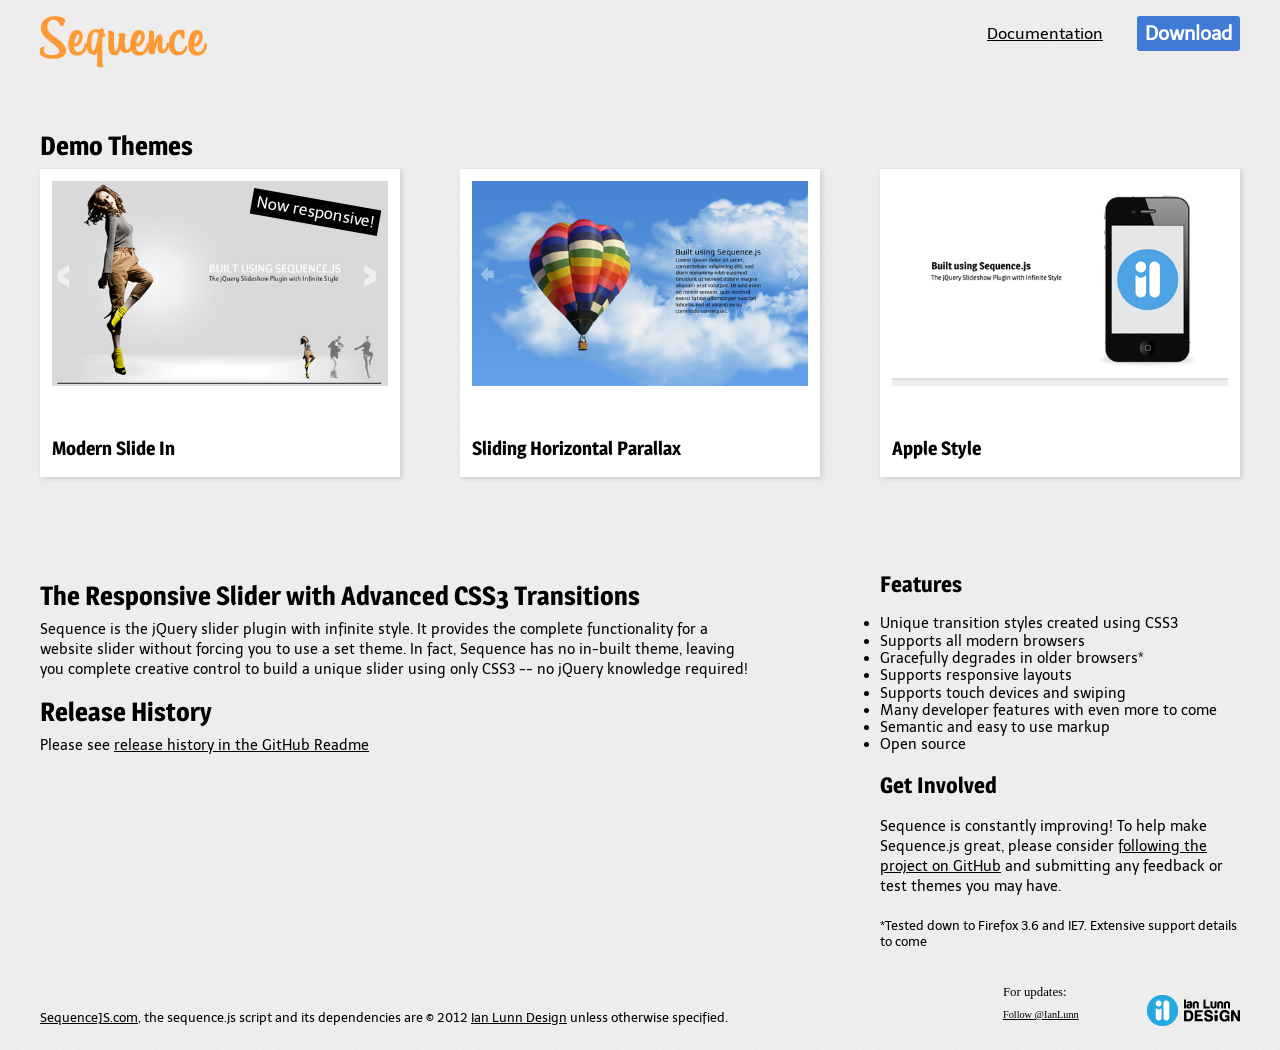
<file: militia/scripts/sequence/index.html>
<!DOCTYPE html>
<html>
<head>
	<meta charset=utf-8 />
	<title>Sequence.js - The Responsive Slider with Advanced CSS3 Transitions</title>
	<meta http-equiv="X-UA-Compatible" content="IE=edge" />
	<link rel="stylesheet" type="text/css" media="screen" href="css/style.css?v1.01" />
	<link href="http://fonts.googleapis.com/css?family=Magra:400,700|Telex" rel="stylesheet" type="text/css">
	<script type="text/javascript" src="//ajax.googleapis.com/ajax/libs/jquery/1.7.1/jquery.min.js"></script>
	<script type="text/javascript">
	if (typeof jQuery == 'undefined'){
	    document.write(unescape("%3Cscript src='scripts/jquery.js' type='text/javascript'%3E%3C/script%3E"));
	}
	</script>
	<script type="text/javascript">
	
	  var _gaq = _gaq || [];
	  _gaq.push(['_setAccount', 'UA-11991680-3']);
	  _gaq.push(['_trackPageview']);
	
	  (function() {
	    var ga = document.createElement('script'); ga.type = 'text/javascript'; ga.async = true;
	    ga.src = ('https:' == document.location.protocol ? 'https://ssl' : 'http://www') + '.google-analytics.com/ga.js';
	    var s = document.getElementsByTagName('script')[0]; s.parentNode.insertBefore(ga, s);
	  })();
	
	</script>
</head>
	<body>
		<div id="header">
			<a class="logo" href="http://www.sequencejs.com/" title="Sequence.js"><img src="images/sequence-logo.png" alt="Sequence.js" /></a>
			
			<ul id="nav">
				<li><a href="https://github.com/IanLunn/Sequence/blob/master/documentation.md" title="Documentation">Documentation</a></li>
				<li><a class="link-button" href="https://github.com/IanLunn/Sequence/downloads" title="Download from GitHub">Download</a></li>
			</ul>
		</div>
		<div id="content">
			<h2>Demo Themes</h2>
			<ul class="themes">
				<li>
					<a href="themes/modern-slide-in/" title="View the theme preview"><img src="images/tn-theme-msi.jpg" alt="Modern Slide In Theme Preview" /><span>Now responsive!</span></a>
					<h3>Modern Slide In</h3>
				</li><li>
					<a href="themes/sliding-horizontal-parallax/" title="View the theme preview"><img src="images/tn-theme-shp.jpg" alt="Sliding Horizontal Parallax Theme Preview" /></a>
					<h3>Sliding Horizontal Parallax</h3>
				</li><li>
					<a href="themes/apple-style/" title="View the theme preview"><img src="images/tn-theme-apple.jpg" alt="Apple Style Theme Preview" /></a>
					<h3>Apple Style</h3>
				</li>
			</ul>
			<div class="main">
				<div class="intro">
					<h2>The Responsive Slider with Advanced CSS3 Transitions</h2>
					<p>Sequence is the jQuery slider plugin with infinite style. It provides the complete functionality for a website slider without forcing you to use a set theme. In fact, Sequence has no in-built theme, leaving you complete creative control to build a unique slider using only CSS3 -- no jQuery knowledge required!</p>
					<h2>Release History</h2>
					<p>Please see <a href="https://github.com/IanLunn/Sequence/blob/master/README.md" title="View release history on GitHub">release history in the GitHub Readme</a></p>
				</div>
				<div class="aside right">
					<h3>Features</h3>
					<ul class="features">
						<li>Unique transition styles created using CSS3</li>
						<li>Supports all modern browsers</li>
						<li>Gracefully degrades in older browsers*</li>
						<li>Supports responsive layouts</li>
						<li>Supports touch devices and swiping</li>
						<li>Many developer features with even more to come</li>
						<li>Semantic and easy to use markup</li>
						<li>Open source</li>
					</ul>
					
					<h3>Get Involved</h3>
					<p>Sequence is constantly improving! To help make Sequence.js great, please consider <a href="https://github.com/IanLunn/Sequence" title="Follow Sequence.js on GitHub">following the project on GitHub</a> and submitting any feedback or test themes you may have.</p>
					
					<small>*Tested down to Firefox 3.6 and IE7. Extensive support details to come</small>
				</div>
			</div>
		</div>
		<div id="footer">
			<small><a href="http://www.sequencejs.com/" title="SequenceJS.com">SequenceJS.com</a>, the sequence.js script and its dependencies are &copy; 2012 <a href="http://www.ianlunn.co.uk/" title="Ian Lunn Design">Ian Lunn Design</a> unless otherwise specified.</small>
			<ul>
				<li>
					<div class="twitter-follow-button">For updates: <a href="https://twitter.com/IanLunn" class="twitter-follow-button" data-show-count="false">Follow @IanLunn</a>
					<script>!function(d,s,id){var js,fjs=d.getElementsByTagName(s)[0];if(!d.getElementById(id)){js=d.createElement(s);js.id=id;js.src="//platform.twitter.com/widgets.js";fjs.parentNode.insertBefore(js,fjs);}}(document,"script","twitter-wjs");</script></div>
				</li>
				<li>
			<a href="http://www.ianlunn.co.uk/" title="Hire Ian Lunn Design"><img src="images/ianlunn-logo-small.png" alt="Hire Ian Lunn Design"></a>
				</li>
			</ul>
		</div>
	</body>
</html>
</file>
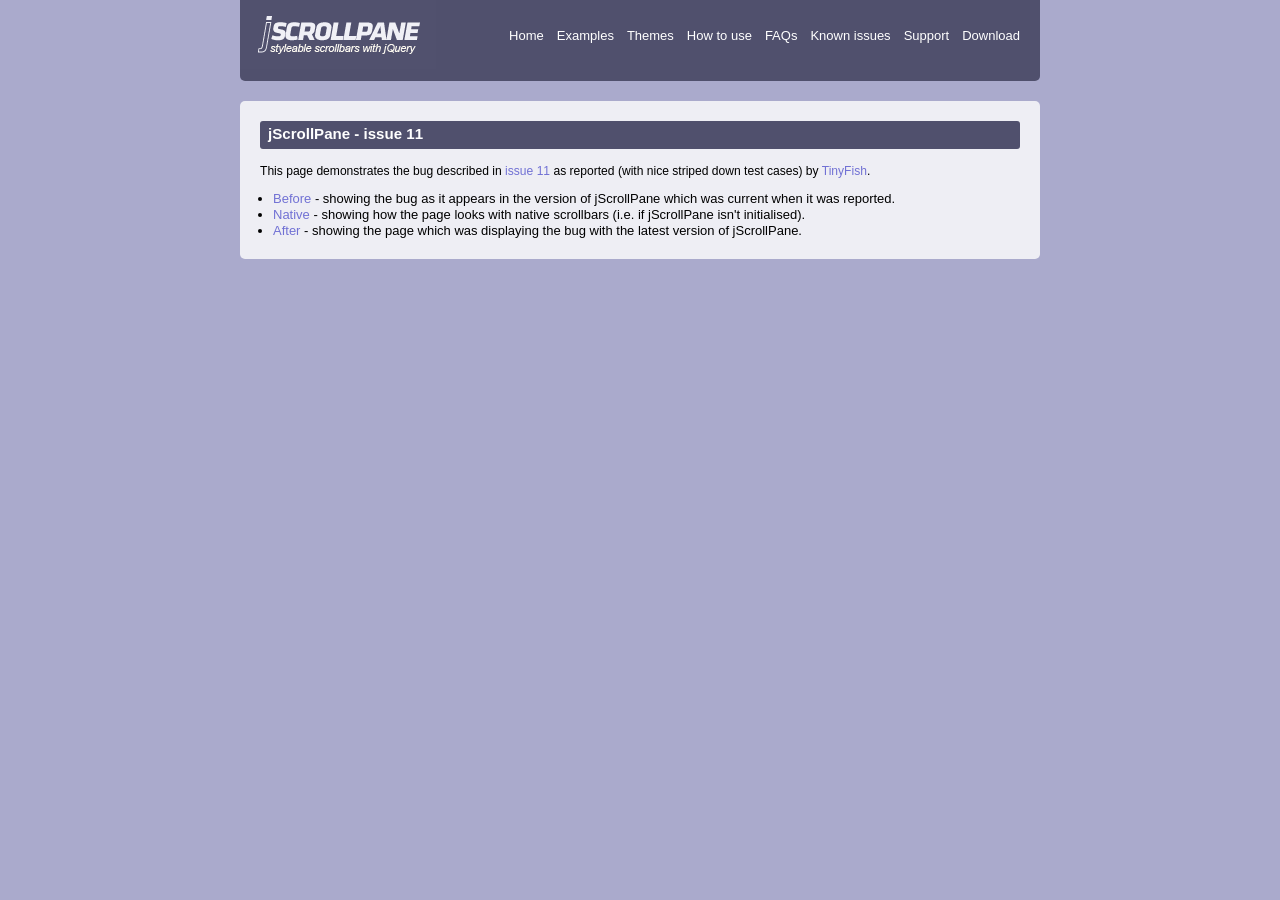
<file: militia/scripts/jscrollpane/issues/11/index.html>
<!DOCTYPE HTML PUBLIC "-//W3C//DTD HTML 4.01 Transitional//EN"
		"http://www.w3.org/TR/html4/loose.dtd">
<html>
	<head>

		<title>jScrollPane - issue 11</title>

		<!-- styles specific to demo site -->
		<link type="text/css" href="../../style/demo.css" rel="stylesheet" media="all" />

		<!-- latest jQuery direct from google's CDN -->
		<script type="text/javascript" src="http://ajax.googleapis.com/ajax/libs/jquery/1.7.1/jquery.min.js"></script>
		<!-- scripts specific to this demo site -->
		<script type="text/javascript" src="../../script/demo.js"></script>
	</head>
	<body>
		<div id="top-nav">
			<img src="../../image/logo.png" width="196" height="69" alt="jScrollPane">
			<ul>
				<li><a href="../../index.html">Home</a></li>
				<li><a href="../../index.html#examples">Examples</a></li>
				<li><a href="../../index.html#themes">Themes</a></li>
				<li><a href="../../index.html#usage">How to use</a></li>
				<li><a href="../../faqs.html">FAQs</a></li>
				<li><a href="../../known_issues.html">Known issues</a></li>
				<li><a href="../../index.html#support">Support</a></li>
				<li><a href="../../index.html#download">Download</a></li>
			</ul>
		</div>
		<div id="container">
			<h1>jScrollPane - issue 11</h1>
			<p>
				This page demonstrates the bug described in <a href="http://github.com/vitch/jScrollPane/issues#issue/11">
				issue 11</a> as reported (with nice striped down test cases) by
				<a href="http://groups.google.com/group/jscrollpane/browse_thread/thread/09d5097b536d7064">TinyFish</a>. 
			</p>
			<ul class="link-list">
				<li>
					<a href="before.html">Before</a> - showing the bug as it appears in the version of jScrollPane which
					was current when it was reported.
				</li>
				<li>
					<a href="native.html">Native</a> - showing how the page looks with native scrollbars (i.e. if
					jScrollPane isn't initialised).
				</li>
				<li>
					<a href="after.html">After</a> - showing the page which was displaying the bug with the latest
					version of jScrollPane.
				</li>
			</ul>
		</div>
	</body>
</html>
</file>
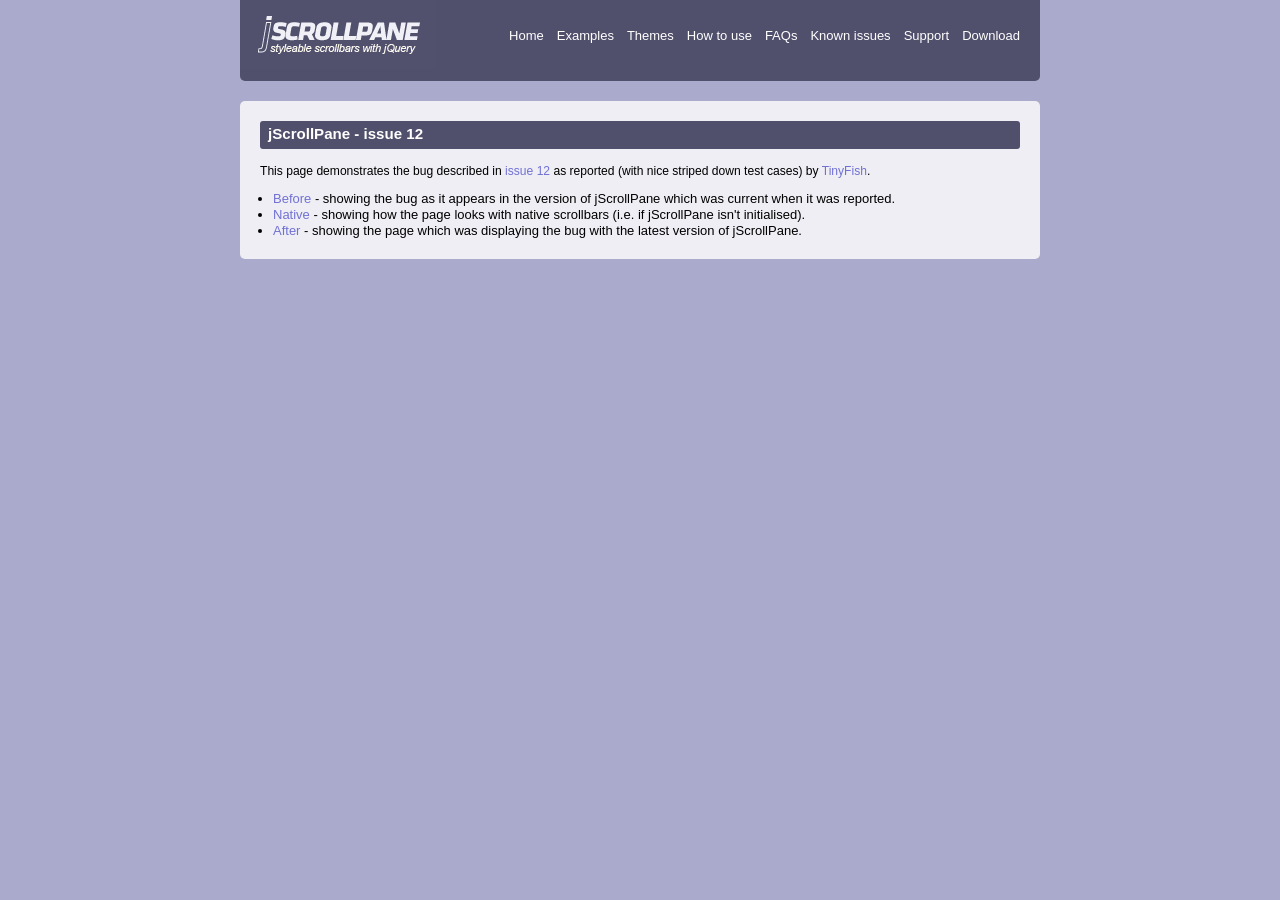
<file: militia/scripts/jscrollpane/issues/12/index.html>
<!DOCTYPE HTML PUBLIC "-//W3C//DTD HTML 4.01 Transitional//EN"
		"http://www.w3.org/TR/html4/loose.dtd">
<html>
	<head>

		<title>jScrollPane - issue 12</title>

		<!-- styles specific to demo site -->
		<link type="text/css" href="../../style/demo.css" rel="stylesheet" media="all" />

		<!-- latest jQuery direct from google's CDN -->
		<script type="text/javascript" src="http://ajax.googleapis.com/ajax/libs/jquery/1.7.1/jquery.min.js"></script>
		<!-- scripts specific to this demo site -->
		<script type="text/javascript" src="../../script/demo.js"></script>
	</head>
	<body>
		<div id="top-nav">
			<img src="../../image/logo.png" width="196" height="69" alt="jScrollPane">
			<ul>
				<li><a href="../../index.html">Home</a></li>
				<li><a href="../../index.html#examples">Examples</a></li>
				<li><a href="../../index.html#themes">Themes</a></li>
				<li><a href="../../index.html#usage">How to use</a></li>
				<li><a href="../../faqs.html">FAQs</a></li>
				<li><a href="../../known_issues.html">Known issues</a></li>
				<li><a href="../../index.html#support">Support</a></li>
				<li><a href="../../index.html#download">Download</a></li>
			</ul>
		</div>
		<div id="container">
			<h1>jScrollPane - issue 12</h1>
			<p>
				This page demonstrates the bug described in <a href="http://github.com/vitch/jScrollPane/issues#issue/12">
				issue 12</a> as reported (with nice striped down test cases) by
				<a href="http://groups.google.com/group/jscrollpane/browse_thread/thread/98efa9ded76d5729">TinyFish</a>. 
			</p>
			<ul class="link-list">
				<li>
					<a href="before.html">Before</a> - showing the bug as it appears in the version of jScrollPane which
					was current when it was reported.
				</li>
				<li>
					<a href="native.html">Native</a> - showing how the page looks with native scrollbars (i.e. if
					jScrollPane isn't initialised).
				</li>
				<li>
					<a href="after.html">After</a> - showing the page which was displaying the bug with the latest
					version of jScrollPane.
				</li>
			</ul>
		</div>
	</body>
</html>
</file>
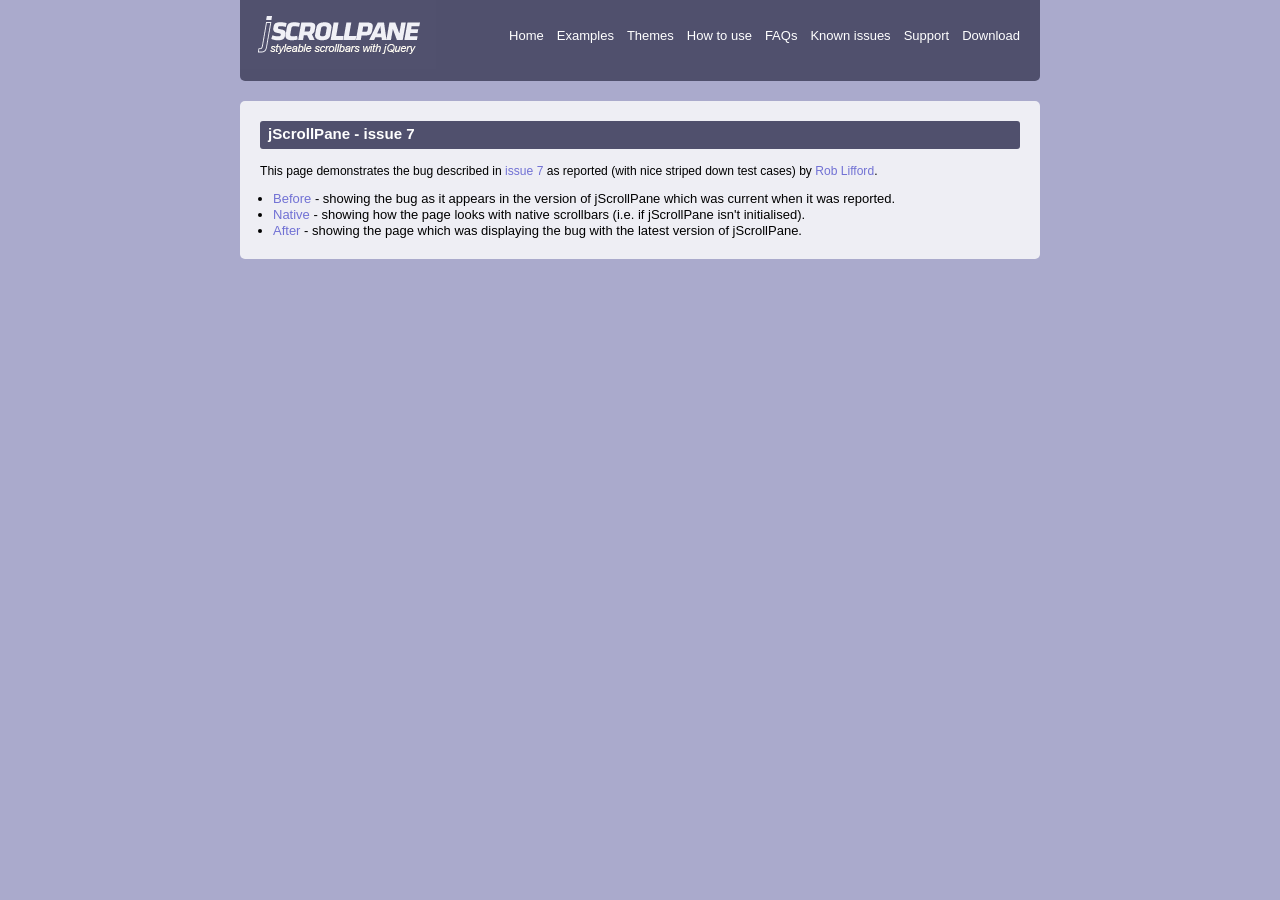
<file: militia/scripts/jscrollpane/issues/7/index.html>
<!DOCTYPE HTML PUBLIC "-//W3C//DTD HTML 4.01 Transitional//EN"
		"http://www.w3.org/TR/html4/loose.dtd">
<html>
	<head>

		<title>jScrollPane - issue 7</title>

		<!-- styles specific to demo site -->
		<link type="text/css" href="../../style/demo.css" rel="stylesheet" media="all" />

		<!-- latest jQuery direct from google's CDN -->
		<script type="text/javascript" src="http://ajax.googleapis.com/ajax/libs/jquery/1.7.1/jquery.min.js"></script>
		<!-- scripts specific to this demo site -->
		<script type="text/javascript" src="../../script/demo.js"></script>
	</head>
	<body>
		<div id="top-nav">
			<img src="../../image/logo.png" width="196" height="69" alt="jScrollPane">
			<ul>
				<li><a href="../../index.html">Home</a></li>
				<li><a href="../../index.html#examples">Examples</a></li>
				<li><a href="../../index.html#themes">Themes</a></li>
				<li><a href="../../index.html#usage">How to use</a></li>
				<li><a href="../../faqs.html">FAQs</a></li>
				<li><a href="../../known_issues.html">Known issues</a></li>
				<li><a href="../../index.html#support">Support</a></li>
				<li><a href="../../index.html#download">Download</a></li>
			</ul>
		</div>
		<div id="container">
			<h1>jScrollPane - issue 7</h1>
			<p>
				This page demonstrates the bug described in <a href="http://github.com/vitch/jScrollPane/issues#issue/7">
				issue 7</a> as reported (with nice striped down test cases) by <a href="http://rob.lifford.org/">Rob
				Lifford</a>. 
			</p>
			<ul class="link-list">
				<li>
					<a href="before.html">Before</a> - showing the bug as it appears in the version of jScrollPane which
					was current when it was reported.
				</li>
				<li>
					<a href="native.html">Native</a> - showing how the page looks with native scrollbars (i.e. if
					jScrollPane isn't initialised).
				</li>
				<li>
					<a href="after.html">After</a> - showing the page which was displaying the bug with the latest
					version of jScrollPane.
				</li>
			</ul>
		</div>
	</body>
</html>
</file>
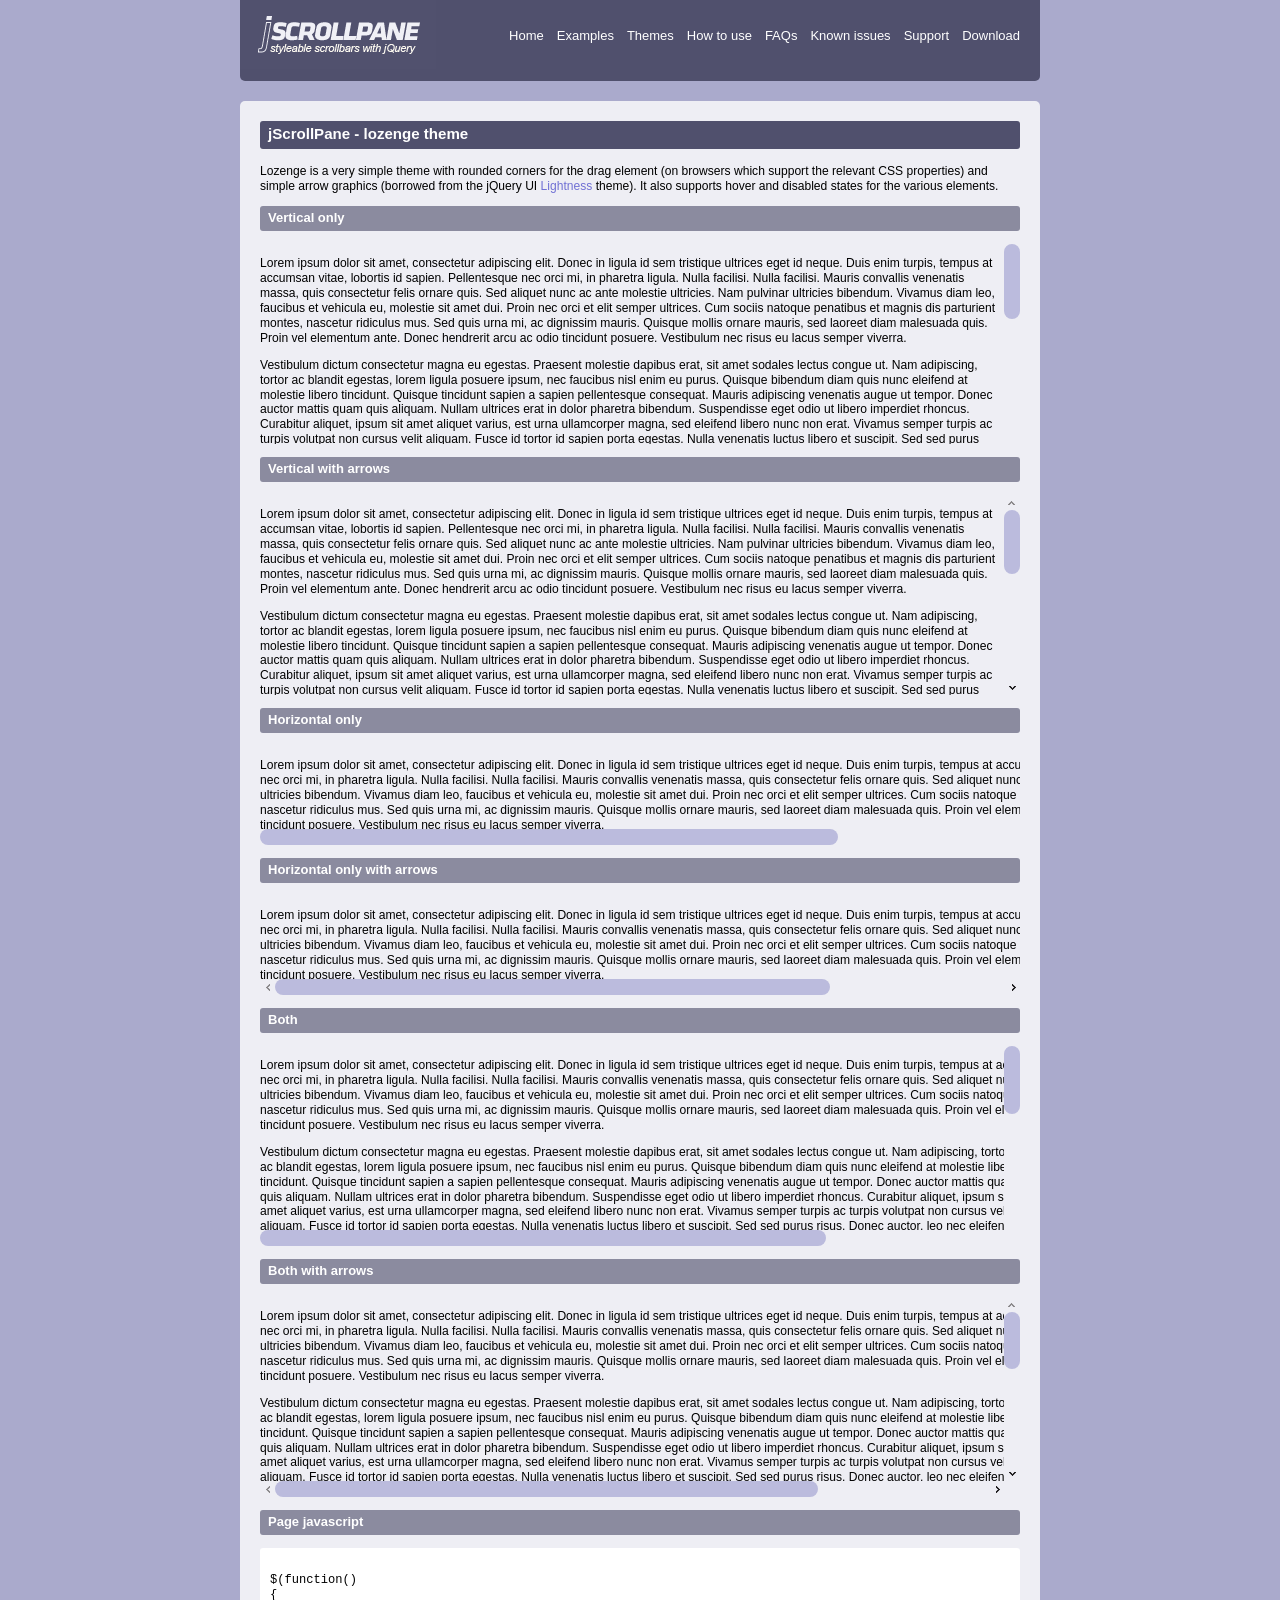
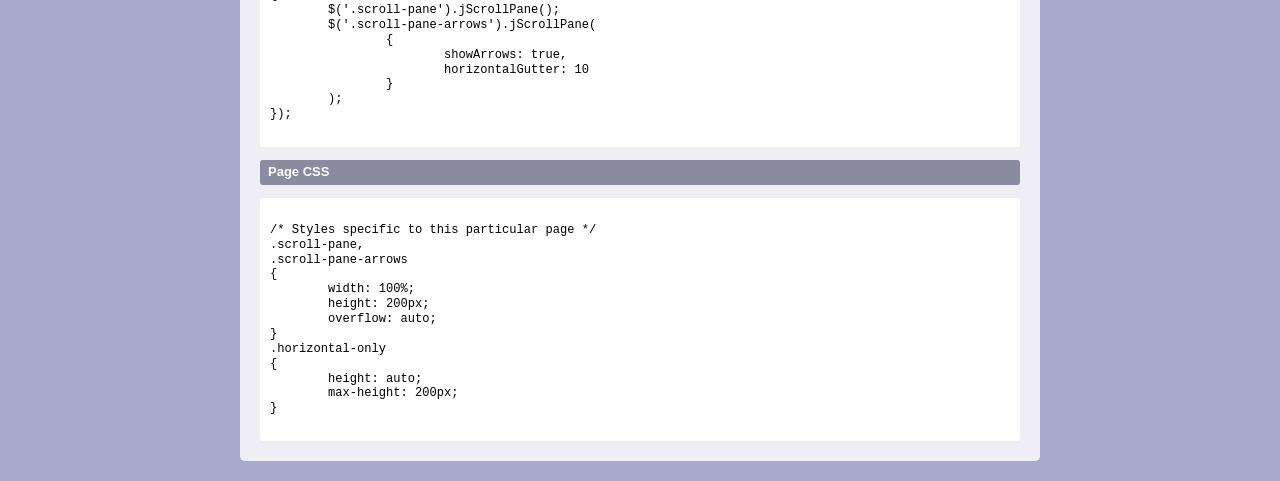
<file: militia/scripts/jscrollpane/themes/lozenge/index.html>
<!DOCTYPE HTML PUBLIC "-//W3C//DTD HTML 4.01 Transitional//EN"
		"http://www.w3.org/TR/html4/loose.dtd">
<html>
	<head>

		<title>jScrollPane theme demo: Lozenge</title>

		<!-- styles specific to demo site -->
		<link type="text/css" href="../../style/demo.css" rel="stylesheet" media="all" />
		<!-- styles needed by jScrollPane - include in your own sites -->
		<link type="text/css" href="../../style/jquery.jscrollpane.css" rel="stylesheet" media="all" />
		<!-- the styles for the lozenge theme -->
		<link type="text/css" href="style/jquery.jscrollpane.lozenge.css" rel="stylesheet" media="all" />

		<style type="text/css" id="page-css">
			/* Styles specific to this particular page */
			.scroll-pane,
			.scroll-pane-arrows
			{
				width: 100%;
				height: 200px;
				overflow: auto;
			}
			.horizontal-only
			{
				height: auto;
				max-height: 200px;
			}
		</style>

		<!-- latest jQuery direct from google's CDN -->
		<script type="text/javascript" src="http://ajax.googleapis.com/ajax/libs/jquery/1.8.2/jquery.min.js"></script>
		<!-- the mousewheel plugin -->
		<script type="text/javascript" src="../../script/jquery.mousewheel.js"></script>
		<!-- the jScrollPane script -->
		<script type="text/javascript" src="../../script/jquery.jscrollpane.min.js"></script>
		<!-- scripts specific to this demo site -->
		<script type="text/javascript" src="../../script/demo.js"></script>

		<script type="text/javascript" id="sourcecode">
			$(function()
			{
				$('.scroll-pane').jScrollPane();
				$('.scroll-pane-arrows').jScrollPane(
					{
						showArrows: true,
						horizontalGutter: 10
					}
				);
			});
		</script>
	</head>
	<body>
		<div id="top-nav">
			<img src="../../image/logo.png" width="196" height="69" alt="jScrollPane">
			<ul>
				<li><a href="../../">Home</a></li>
				<li><a href="../../#examples">Examples</a></li>
				<li><a href="../../#themes">Themes</a></li>
				<li><a href="../../#usage">How to use</a></li>
				<li><a href="../../faqs.html">FAQs</a></li>
				<li><a href="../../known_issues.html">Known issues</a></li>
				<li><a href="../../#support">Support</a></li>
				<li><a href="../../#download">Download</a></li>
			</ul>
		</div>
		<div id="container">
			<h1>jScrollPane - lozenge theme</h1>
			<p>
				Lozenge is a very simple theme with rounded corners for the drag element (on browsers which support the
				relevant CSS properties) and simple arrow graphics (borrowed from the jQuery UI
				<a href="http://jqueryui.com/themeroller/">Lightness</a> theme). It also supports hover and disabled
				states for the various elements.
			</p>
			<h2>Vertical only</h2>
			<div class="scroll-pane">
				<p>
					Lorem ipsum dolor sit amet, consectetur adipiscing elit. Donec in ligula id sem tristique ultrices
					eget id neque. Duis enim turpis, tempus at accumsan vitae, lobortis id sapien. Pellentesque nec orci
					mi, in pharetra ligula. Nulla facilisi. Nulla facilisi. Mauris convallis venenatis massa, quis
					consectetur felis ornare quis. Sed aliquet nunc ac ante molestie ultricies. Nam pulvinar ultricies
					bibendum. Vivamus diam leo, faucibus et vehicula eu, molestie sit amet dui. Proin nec orci et elit
					semper ultrices. Cum sociis natoque penatibus et magnis dis parturient montes, nascetur ridiculus
					mus. Sed quis urna mi, ac dignissim mauris. Quisque mollis ornare mauris, sed laoreet diam malesuada
					quis. Proin vel elementum ante. Donec hendrerit arcu ac odio tincidunt posuere. Vestibulum nec risus
					eu lacus semper viverra.
				</p>
				<p>
					Vestibulum dictum consectetur magna eu egestas. Praesent molestie dapibus erat, sit amet sodales
					lectus congue ut. Nam adipiscing, tortor ac blandit egestas, lorem ligula posuere ipsum, nec
					faucibus nisl enim eu purus. Quisque bibendum diam quis nunc eleifend at molestie libero tincidunt.
					Quisque tincidunt sapien a sapien pellentesque consequat. Mauris adipiscing venenatis augue ut
					tempor. Donec auctor mattis quam quis aliquam. Nullam ultrices erat in dolor pharetra bibendum.
					Suspendisse eget odio ut libero imperdiet rhoncus. Curabitur aliquet, ipsum sit amet aliquet varius,
					est urna ullamcorper magna, sed eleifend libero nunc non erat. Vivamus semper turpis ac turpis
					volutpat non cursus velit aliquam. Fusce id tortor id sapien porta egestas. Nulla venenatis luctus
					libero et suscipit. Sed sed purus risus. Donec auctor, leo nec eleifend vehicula, lacus felis
					sollicitudin est, vitae lacinia lectus urna nec libero. Aliquam pellentesque, arcu condimentum
					pharetra vestibulum, lectus felis malesuada felis, vel fringilla dolor dui tempus nisi. In hac
					habitasse platea dictumst. Ut imperdiet mauris vitae eros varius eget accumsan lectus adipiscing.
				</p>
				<p>
					Quisque et massa leo, sit amet adipiscing nisi. Mauris vel condimentum dolor. Duis quis ullamcorper
					eros. Proin metus dui, facilisis id bibendum sed, aliquet non ipsum. Aenean pulvinar risus eu nisi
					dictum eleifend. Maecenas mattis dolor eget lectus pretium eget molestie libero auctor. Praesent sit
					amet tellus sed nibh convallis semper. Curabitur nisl odio, feugiat non dapibus sed, tincidunt ut
					est. Nullam erat velit, suscipit aliquet commodo sit amet, mollis in mauris. Curabitur pharetra
					dictum interdum. In posuere pretium ultricies. Curabitur volutpat eros vehicula quam ultrices
					varius. Proin volutpat enim a massa tempor ornare. Sed ullamcorper fermentum nisl, ac hendrerit sem
					feugiat ac. Donec porttitor ullamcorper quam. Morbi pretium adipiscing quam, quis bibendum diam
					congue eget. Sed at lectus at est malesuada iaculis. Sed fermentum quam dui. Donec eget ipsum dolor,
					id mollis nisi. Donec fermentum vehicula porta.
				</p>
				<p>
					Pellentesque habitant morbi tristique senectus et netus et malesuada fames ac turpis egestas.
					Vestibulum tortor quam, feugiat vitae, ultricies eget, tempor sit amet, ante. Donec eu libero
					sit amet quam egestas semper. Aenean ultricies mi vitae est. Mauris placerat eleifend leo.
					Quisque sit amet est et sapien ullamcorper pharetra. Vestibulum erat wisi, condimentum sed,
					commodo vitae, ornare sit amet, wisi. Aenean fermentum, elit eget tincidunt condimentum, eros
					ipsum rutrum orci, sagittis tempus lacus enim ac dui. Donec non enim in turpis pulvinar facilisis.
					Ut felis. Praesent dapibus, neque id cursus faucibus, tortor neque egestas augue, eu vulputate magna
					eros eu erat. Aliquam erat volutpat. Nam dui mi, tincidunt quis, accumsan porttitor, facilisis
					luctus, metus
				</p>
				<p>
					Pellentesque habitant morbi tristique senectus et netus et malesuada fames ac turpis egestas.
					Vestibulum tortor quam, feugiat vitae, ultricies eget, tempor sit amet, ante. Donec eu libero sit
					amet quam egestas semper. Aenean ultricies mi vitae est. Mauris placerat eleifend leo.
				</p>
			</div>
			<h2>Vertical with arrows</h2>
			<div class="scroll-pane-arrows">
				<p>
					Lorem ipsum dolor sit amet, consectetur adipiscing elit. Donec in ligula id sem tristique ultrices
					eget id neque. Duis enim turpis, tempus at accumsan vitae, lobortis id sapien. Pellentesque nec orci
					mi, in pharetra ligula. Nulla facilisi. Nulla facilisi. Mauris convallis venenatis massa, quis
					consectetur felis ornare quis. Sed aliquet nunc ac ante molestie ultricies. Nam pulvinar ultricies
					bibendum. Vivamus diam leo, faucibus et vehicula eu, molestie sit amet dui. Proin nec orci et elit
					semper ultrices. Cum sociis natoque penatibus et magnis dis parturient montes, nascetur ridiculus
					mus. Sed quis urna mi, ac dignissim mauris. Quisque mollis ornare mauris, sed laoreet diam malesuada
					quis. Proin vel elementum ante. Donec hendrerit arcu ac odio tincidunt posuere. Vestibulum nec risus
					eu lacus semper viverra.
				</p>
				<p>
					Vestibulum dictum consectetur magna eu egestas. Praesent molestie dapibus erat, sit amet sodales
					lectus congue ut. Nam adipiscing, tortor ac blandit egestas, lorem ligula posuere ipsum, nec
					faucibus nisl enim eu purus. Quisque bibendum diam quis nunc eleifend at molestie libero tincidunt.
					Quisque tincidunt sapien a sapien pellentesque consequat. Mauris adipiscing venenatis augue ut
					tempor. Donec auctor mattis quam quis aliquam. Nullam ultrices erat in dolor pharetra bibendum.
					Suspendisse eget odio ut libero imperdiet rhoncus. Curabitur aliquet, ipsum sit amet aliquet varius,
					est urna ullamcorper magna, sed eleifend libero nunc non erat. Vivamus semper turpis ac turpis
					volutpat non cursus velit aliquam. Fusce id tortor id sapien porta egestas. Nulla venenatis luctus
					libero et suscipit. Sed sed purus risus. Donec auctor, leo nec eleifend vehicula, lacus felis
					sollicitudin est, vitae lacinia lectus urna nec libero. Aliquam pellentesque, arcu condimentum
					pharetra vestibulum, lectus felis malesuada felis, vel fringilla dolor dui tempus nisi. In hac
					habitasse platea dictumst. Ut imperdiet mauris vitae eros varius eget accumsan lectus adipiscing.
				</p>
				<p>
					Quisque et massa leo, sit amet adipiscing nisi. Mauris vel condimentum dolor. Duis quis ullamcorper
					eros. Proin metus dui, facilisis id bibendum sed, aliquet non ipsum. Aenean pulvinar risus eu nisi
					dictum eleifend. Maecenas mattis dolor eget lectus pretium eget molestie libero auctor. Praesent sit
					amet tellus sed nibh convallis semper. Curabitur nisl odio, feugiat non dapibus sed, tincidunt ut
					est. Nullam erat velit, suscipit aliquet commodo sit amet, mollis in mauris. Curabitur pharetra
					dictum interdum. In posuere pretium ultricies. Curabitur volutpat eros vehicula quam ultrices
					varius. Proin volutpat enim a massa tempor ornare. Sed ullamcorper fermentum nisl, ac hendrerit sem
					feugiat ac. Donec porttitor ullamcorper quam. Morbi pretium adipiscing quam, quis bibendum diam
					congue eget. Sed at lectus at est malesuada iaculis. Sed fermentum quam dui. Donec eget ipsum dolor,
					id mollis nisi. Donec fermentum vehicula porta.
				</p>
				<p>
					Pellentesque habitant morbi tristique senectus et netus et malesuada fames ac turpis egestas.
					Vestibulum tortor quam, feugiat vitae, ultricies eget, tempor sit amet, ante. Donec eu libero
					sit amet quam egestas semper. Aenean ultricies mi vitae est. Mauris placerat eleifend leo.
					Quisque sit amet est et sapien ullamcorper pharetra. Vestibulum erat wisi, condimentum sed,
					commodo vitae, ornare sit amet, wisi. Aenean fermentum, elit eget tincidunt condimentum, eros
					ipsum rutrum orci, sagittis tempus lacus enim ac dui. Donec non enim in turpis pulvinar facilisis.
					Ut felis. Praesent dapibus, neque id cursus faucibus, tortor neque egestas augue, eu vulputate magna
					eros eu erat. Aliquam erat volutpat. Nam dui mi, tincidunt quis, accumsan porttitor, facilisis
					luctus, metus
				</p>
				<p>
					Pellentesque habitant morbi tristique senectus et netus et malesuada fames ac turpis egestas.
					Vestibulum tortor quam, feugiat vitae, ultricies eget, tempor sit amet, ante. Donec eu libero sit
					amet quam egestas semper. Aenean ultricies mi vitae est. Mauris placerat eleifend leo.
				</p>
			</div>
			<h2>Horizontal only</h2>
			<div class="scroll-pane horizontal-only">
				<p style="width: 1000px;">
					Lorem ipsum dolor sit amet, consectetur adipiscing elit. Donec in ligula id sem tristique ultrices
					eget id neque. Duis enim turpis, tempus at accumsan vitae, lobortis id sapien. Pellentesque nec orci
					mi, in pharetra ligula. Nulla facilisi. Nulla facilisi. Mauris convallis venenatis massa, quis
					consectetur felis ornare quis. Sed aliquet nunc ac ante molestie ultricies. Nam pulvinar ultricies
					bibendum. Vivamus diam leo, faucibus et vehicula eu, molestie sit amet dui. Proin nec orci et elit
					semper ultrices. Cum sociis natoque penatibus et magnis dis parturient montes, nascetur ridiculus
					mus. Sed quis urna mi, ac dignissim mauris. Quisque mollis ornare mauris, sed laoreet diam malesuada
					quis. Proin vel elementum ante. Donec hendrerit arcu ac odio tincidunt posuere. Vestibulum nec risus
					eu lacus semper viverra.
				</p>
			</div>
			<h2>Horizontal only with arrows</h2>
			<div class="scroll-pane-arrows horizontal-only">
				<p style="width: 1000px;">
					Lorem ipsum dolor sit amet, consectetur adipiscing elit. Donec in ligula id sem tristique ultrices
					eget id neque. Duis enim turpis, tempus at accumsan vitae, lobortis id sapien. Pellentesque nec orci
					mi, in pharetra ligula. Nulla facilisi. Nulla facilisi. Mauris convallis venenatis massa, quis
					consectetur felis ornare quis. Sed aliquet nunc ac ante molestie ultricies. Nam pulvinar ultricies
					bibendum. Vivamus diam leo, faucibus et vehicula eu, molestie sit amet dui. Proin nec orci et elit
					semper ultrices. Cum sociis natoque penatibus et magnis dis parturient montes, nascetur ridiculus
					mus. Sed quis urna mi, ac dignissim mauris. Quisque mollis ornare mauris, sed laoreet diam malesuada
					quis. Proin vel elementum ante. Donec hendrerit arcu ac odio tincidunt posuere. Vestibulum nec risus
					eu lacus semper viverra.
				</p>
			</div>
			<h2>Both</h2>
			<div class="scroll-pane">
				<p style="width: 1000px">
					Lorem ipsum dolor sit amet, consectetur adipiscing elit. Donec in ligula id sem tristique ultrices
					eget id neque. Duis enim turpis, tempus at accumsan vitae, lobortis id sapien. Pellentesque nec orci
					mi, in pharetra ligula. Nulla facilisi. Nulla facilisi. Mauris convallis venenatis massa, quis
					consectetur felis ornare quis. Sed aliquet nunc ac ante molestie ultricies. Nam pulvinar ultricies
					bibendum. Vivamus diam leo, faucibus et vehicula eu, molestie sit amet dui. Proin nec orci et elit
					semper ultrices. Cum sociis natoque penatibus et magnis dis parturient montes, nascetur ridiculus
					mus. Sed quis urna mi, ac dignissim mauris. Quisque mollis ornare mauris, sed laoreet diam malesuada
					quis. Proin vel elementum ante. Donec hendrerit arcu ac odio tincidunt posuere. Vestibulum nec risus
					eu lacus semper viverra.
				</p>
				<p>
					Vestibulum dictum consectetur magna eu egestas. Praesent molestie dapibus erat, sit amet sodales
					lectus congue ut. Nam adipiscing, tortor ac blandit egestas, lorem ligula posuere ipsum, nec
					faucibus nisl enim eu purus. Quisque bibendum diam quis nunc eleifend at molestie libero tincidunt.
					Quisque tincidunt sapien a sapien pellentesque consequat. Mauris adipiscing venenatis augue ut
					tempor. Donec auctor mattis quam quis aliquam. Nullam ultrices erat in dolor pharetra bibendum.
					Suspendisse eget odio ut libero imperdiet rhoncus. Curabitur aliquet, ipsum sit amet aliquet varius,
					est urna ullamcorper magna, sed eleifend libero nunc non erat. Vivamus semper turpis ac turpis
					volutpat non cursus velit aliquam. Fusce id tortor id sapien porta egestas. Nulla venenatis luctus
					libero et suscipit. Sed sed purus risus. Donec auctor, leo nec eleifend vehicula, lacus felis
					sollicitudin est, vitae lacinia lectus urna nec libero. Aliquam pellentesque, arcu condimentum
					pharetra vestibulum, lectus felis malesuada felis, vel fringilla dolor dui tempus nisi. In hac
					habitasse platea dictumst. Ut imperdiet mauris vitae eros varius eget accumsan lectus adipiscing.
				</p>
				<p>
					Quisque et massa leo, sit amet adipiscing nisi. Mauris vel condimentum dolor. Duis quis ullamcorper
					eros. Proin metus dui, facilisis id bibendum sed, aliquet non ipsum. Aenean pulvinar risus eu nisi
					dictum eleifend. Maecenas mattis dolor eget lectus pretium eget molestie libero auctor. Praesent sit
					amet tellus sed nibh convallis semper. Curabitur nisl odio, feugiat non dapibus sed, tincidunt ut
					est. Nullam erat velit, suscipit aliquet commodo sit amet, mollis in mauris. Curabitur pharetra
					dictum interdum. In posuere pretium ultricies. Curabitur volutpat eros vehicula quam ultrices
					varius. Proin volutpat enim a massa tempor ornare. Sed ullamcorper fermentum nisl, ac hendrerit sem
					feugiat ac. Donec porttitor ullamcorper quam. Morbi pretium adipiscing quam, quis bibendum diam
					congue eget. Sed at lectus at est malesuada iaculis. Sed fermentum quam dui. Donec eget ipsum dolor,
					id mollis nisi. Donec fermentum vehicula porta.
				</p>
				<p>
					Pellentesque habitant morbi tristique senectus et netus et malesuada fames ac turpis egestas.
					Vestibulum tortor quam, feugiat vitae, ultricies eget, tempor sit amet, ante. Donec eu libero
					sit amet quam egestas semper. Aenean ultricies mi vitae est. Mauris placerat eleifend leo.
					Quisque sit amet est et sapien ullamcorper pharetra. Vestibulum erat wisi, condimentum sed,
					commodo vitae, ornare sit amet, wisi. Aenean fermentum, elit eget tincidunt condimentum, eros
					ipsum rutrum orci, sagittis tempus lacus enim ac dui. Donec non enim in turpis pulvinar facilisis.
					Ut felis. Praesent dapibus, neque id cursus faucibus, tortor neque egestas augue, eu vulputate magna
					eros eu erat. Aliquam erat volutpat. Nam dui mi, tincidunt quis, accumsan porttitor, facilisis
					luctus, metus
				</p>
				<p>
					Pellentesque habitant morbi tristique senectus et netus et malesuada fames ac turpis egestas.
					Vestibulum tortor quam, feugiat vitae, ultricies eget, tempor sit amet, ante. Donec eu libero sit
					amet quam egestas semper. Aenean ultricies mi vitae est. Mauris placerat eleifend leo.
				</p>
			</div>
			<h2>Both with arrows</h2>
			<div class="scroll-pane-arrows">
				<p style="width: 1000px">
					Lorem ipsum dolor sit amet, consectetur adipiscing elit. Donec in ligula id sem tristique ultrices
					eget id neque. Duis enim turpis, tempus at accumsan vitae, lobortis id sapien. Pellentesque nec orci
					mi, in pharetra ligula. Nulla facilisi. Nulla facilisi. Mauris convallis venenatis massa, quis
					consectetur felis ornare quis. Sed aliquet nunc ac ante molestie ultricies. Nam pulvinar ultricies
					bibendum. Vivamus diam leo, faucibus et vehicula eu, molestie sit amet dui. Proin nec orci et elit
					semper ultrices. Cum sociis natoque penatibus et magnis dis parturient montes, nascetur ridiculus
					mus. Sed quis urna mi, ac dignissim mauris. Quisque mollis ornare mauris, sed laoreet diam malesuada
					quis. Proin vel elementum ante. Donec hendrerit arcu ac odio tincidunt posuere. Vestibulum nec risus
					eu lacus semper viverra.
				</p>
				<p>
					Vestibulum dictum consectetur magna eu egestas. Praesent molestie dapibus erat, sit amet sodales
					lectus congue ut. Nam adipiscing, tortor ac blandit egestas, lorem ligula posuere ipsum, nec
					faucibus nisl enim eu purus. Quisque bibendum diam quis nunc eleifend at molestie libero tincidunt.
					Quisque tincidunt sapien a sapien pellentesque consequat. Mauris adipiscing venenatis augue ut
					tempor. Donec auctor mattis quam quis aliquam. Nullam ultrices erat in dolor pharetra bibendum.
					Suspendisse eget odio ut libero imperdiet rhoncus. Curabitur aliquet, ipsum sit amet aliquet varius,
					est urna ullamcorper magna, sed eleifend libero nunc non erat. Vivamus semper turpis ac turpis
					volutpat non cursus velit aliquam. Fusce id tortor id sapien porta egestas. Nulla venenatis luctus
					libero et suscipit. Sed sed purus risus. Donec auctor, leo nec eleifend vehicula, lacus felis
					sollicitudin est, vitae lacinia lectus urna nec libero. Aliquam pellentesque, arcu condimentum
					pharetra vestibulum, lectus felis malesuada felis, vel fringilla dolor dui tempus nisi. In hac
					habitasse platea dictumst. Ut imperdiet mauris vitae eros varius eget accumsan lectus adipiscing.
				</p>
				<p>
					Quisque et massa leo, sit amet adipiscing nisi. Mauris vel condimentum dolor. Duis quis ullamcorper
					eros. Proin metus dui, facilisis id bibendum sed, aliquet non ipsum. Aenean pulvinar risus eu nisi
					dictum eleifend. Maecenas mattis dolor eget lectus pretium eget molestie libero auctor. Praesent sit
					amet tellus sed nibh convallis semper. Curabitur nisl odio, feugiat non dapibus sed, tincidunt ut
					est. Nullam erat velit, suscipit aliquet commodo sit amet, mollis in mauris. Curabitur pharetra
					dictum interdum. In posuere pretium ultricies. Curabitur volutpat eros vehicula quam ultrices
					varius. Proin volutpat enim a massa tempor ornare. Sed ullamcorper fermentum nisl, ac hendrerit sem
					feugiat ac. Donec porttitor ullamcorper quam. Morbi pretium adipiscing quam, quis bibendum diam
					congue eget. Sed at lectus at est malesuada iaculis. Sed fermentum quam dui. Donec eget ipsum dolor,
					id mollis nisi. Donec fermentum vehicula porta.
				</p>
				<p>
					Pellentesque habitant morbi tristique senectus et netus et malesuada fames ac turpis egestas.
					Vestibulum tortor quam, feugiat vitae, ultricies eget, tempor sit amet, ante. Donec eu libero
					sit amet quam egestas semper. Aenean ultricies mi vitae est. Mauris placerat eleifend leo.
					Quisque sit amet est et sapien ullamcorper pharetra. Vestibulum erat wisi, condimentum sed,
					commodo vitae, ornare sit amet, wisi. Aenean fermentum, elit eget tincidunt condimentum, eros
					ipsum rutrum orci, sagittis tempus lacus enim ac dui. Donec non enim in turpis pulvinar facilisis.
					Ut felis. Praesent dapibus, neque id cursus faucibus, tortor neque egestas augue, eu vulputate magna
					eros eu erat. Aliquam erat volutpat. Nam dui mi, tincidunt quis, accumsan porttitor, facilisis
					luctus, metus
				</p>
				<p>
					Pellentesque habitant morbi tristique senectus et netus et malesuada fames ac turpis egestas.
					Vestibulum tortor quam, feugiat vitae, ultricies eget, tempor sit amet, ante. Donec eu libero sit
					amet quam egestas semper. Aenean ultricies mi vitae est. Mauris placerat eleifend leo.
				</p>
			</div>
			<h2>Page javascript</h2>
			<div id="sourcecode-display">
				<p>The contents of this div will be replaced by the javascript added to this page</p>
			</div>
			<h2>Page CSS</h2>
			<div id="css-display">
				<p>The contents of this div will be replaced by the CSS added to this page</p>
			</div>
		</div>
	</body>
</html>
</file>
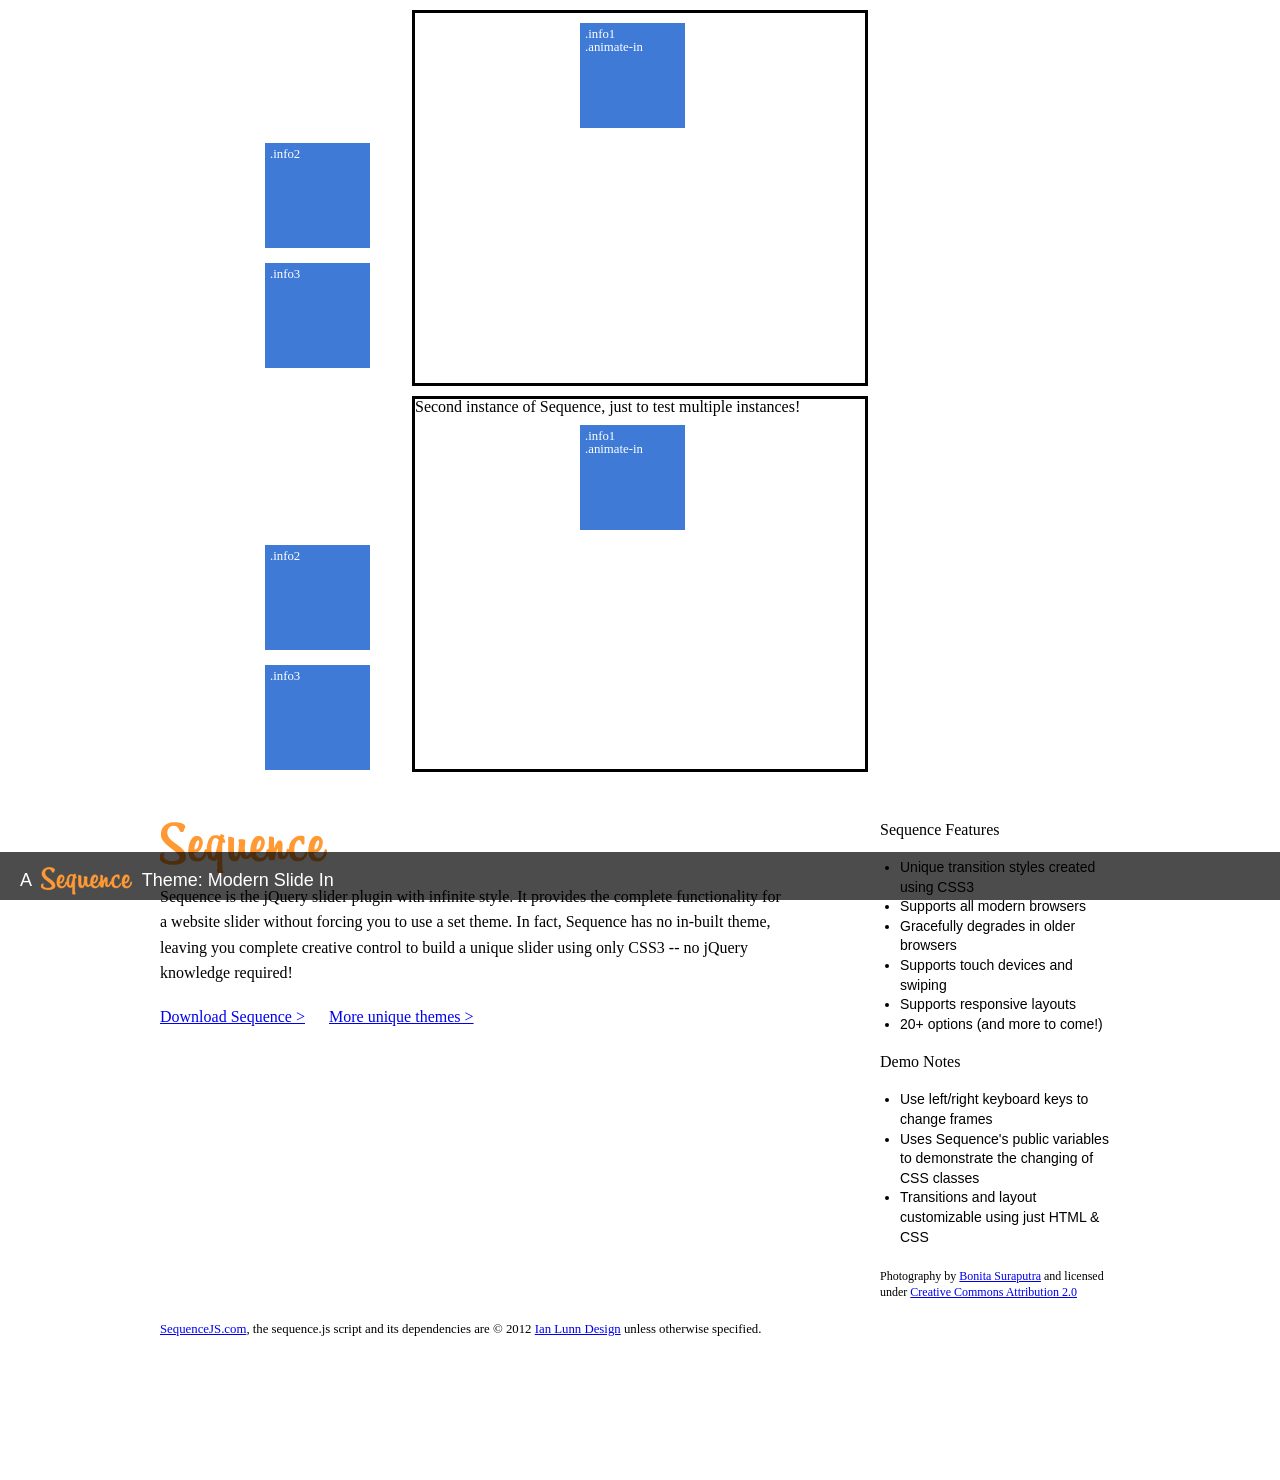
<file: militia/scripts/sequence/themes/documentation-demo/index.html>
<!DOCTYPE html>
<html>
<head>
	<meta charset=utf-8 />
	<title>Sequence Theme Demo - Documentation Demo</title>
	<meta http-equiv="X-UA-Compatible" content="IE=edge" />
	<link rel="stylesheet" type="text/css" media="screen" href="../../demo-assets/css/demo-styles.css" />
	<!--[if lt IE 8]><link rel="stylesheet" type="text/css" media="screen" href="../../demo-assets/css/demo-styles-ie.css" /><![endif]-->
	<link href="http://fonts.googleapis.com/css?family=Magra:400,700|Telex" rel="stylesheet" type="text/css">
	<link rel="stylesheet" type="text/css" media="screen" href="css/sequencejs-theme.dev.how-it-works.css" />
	<script type="text/javascript" src="//ajax.googleapis.com/ajax/libs/jquery/1.8.2/jquery.min.js"></script>
	<script type="text/javascript">
	if (typeof jQuery == 'undefined'){
	    document.write(unescape("%3Cscript src='../../scripts/jquery.js' type='text/javascript'%3E%3C/script%3E"));
	}
	</script>
	<script type="text/javascript" src="../../scripts/sequence.jquery-min.js"></script>
	<script type="text/javascript">	
		$(document).ready(function(){
			function changeText(id, text){
				$("#sequence ul li:nth-child("+id+")").children().children(".sequence-class").text(text);
			}

			var options = {
				//Sequence options go here. This theme doesn't use any but if you'd like to add your own, see here: http://www.sequencejs.com/documentation.html#developers
			}

			var sequence = $("#sequence").sequence(options).data("sequence"); //initiate Sequence
			var sequence2 = $("#sequence2").sequence(options).data("sequence"); //initiate a second Sequence

			sequence.beforeCurrentFrameAnimatesIn = function(){
				if(sequence.direction === 1){
					changeText(sequence.nextFrameID, "");
				}else{
					changeText(sequence.nextFrameID, ".animate-out");
				}
			},					
				
			sequence.beforeCurrentFrameAnimatesOut = function(){
				if(sequence.direction === 1){
					changeText(sequence.currentFrameID, ".animate-out");
					changeText(sequence.nextFrameID, "");
				}else{
					changeText(sequence.currentFrameID, "");
					changeText(sequence.nextFrameID, ".animate-out");
				}
			},
				
			sequence.beforeNextFrameAnimatesIn = function(){
				if(sequence.direction === 1){
					changeText(sequence.nextFrameID, ".animate-in");
				}else{
					changeText(sequence.nextFrameID, ".animate-in");
				}
			}
		})
	</script>
	<script type="text/javascript">
	
	  var _gaq = _gaq || [];
	  _gaq.push(['_setAccount', 'UA-11991680-3']);
	  _gaq.push(['_trackPageview']);
	
	  (function() {
	    var ga = document.createElement('script'); ga.type = 'text/javascript'; ga.async = true;
	    ga.src = ('https:' == document.location.protocol ? 'https://ssl' : 'http://www') + '.google-analytics.com/ga.js';
	    var s = document.getElementsByTagName('script')[0]; s.parentNode.insertBefore(ga, s);
	  })();
	
	</script>
</head>
	<body> 
		<div id="sequence" class="sequence">
			<ul>
				<li>
					<div class="info1 animate-in">
						<p class="class">.info1</p>
						<p class="sequence-class">.animate-in</p>
					</div>
				</li>
				<li>
					<div class="info2">
						<p class="class">.info2</p>
						<p class="sequence-class"></p>
					</div>
				</li>
				<li>
					<div class="info3">
						<p class="class">.info3</p>
						<p class="sequence-class"></p>
					</div>
				</li>
			</ul>
		</div>

		<div id="sequence2" class="sequence">
			<p>Second instance of Sequence, just to test multiple instances!</p>
			<ul>
				<li>
					<div class="info1 animate-in">
						<p class="class">.info1</p>
						<p class="sequence-class">.animate-in</p>
					</div>
				</li>
				<li>
					<div class="info2">
						<p class="class">.info2</p>
						<p class="sequence-class"></p>
					</div>
				</li>
				<li>
					<div class="info3">
						<p class="class">.info3</p>
						<p class="sequence-class"></p>
					</div>
				</li>
			</ul>
		</div>
		
		<div id="main">
			<div id="content">
				<img src="../../demo-assets/images/sequence-logo.png" alt="Sequence" />
				<p>Sequence is the jQuery slider plugin with infinite style. It provides the complete functionality for a website slider without forcing you to use a set theme. In fact, Sequence has no in-built theme, leaving you complete creative control to build a unique slider using only CSS3 -- no jQuery knowledge required!</p>
				<ul id="product-links">
					<li><a href="https://github.com/IanLunn/Sequence" title="Sequence">Download Sequence &gt;</a></li>
					<li><a href="http://www.sequencejs.com/" title="More themes">More unique themes &gt;</a></li>
				</ul>			
			</div>
			<div id="aside">
				<h3>Sequence Features</h3>
				<ul class="features">
					<li>Unique transition styles created using CSS3</li>
					<li>Supports all modern browsers</li>
					<li>Gracefully degrades in older browsers</li>
					<li>Supports touch devices and swiping</li>
					<li>Supports responsive layouts</li>
					<li>20+ options (and more to come!)</li>
				</ul>
				
				<h3>Demo Notes</h3>
				<ul class="features">
					<li>Use left/right keyboard keys to change frames</li>
					<li>Uses Sequence's public variables to demonstrate the changing of CSS classes</li>
					<li>Transitions and layout customizable using just HTML &amp; CSS</li>
				</ul>
				
				<small>Photography by <a href="http://www.flickr.com/people/21185968@N00/" title="Bonita on Flickr">Bonita Suraputra</a> and licensed under <a href="http://creativecommons.org/licenses/by/2.0/" title="Creative Commons">Creative Commons Attribution 2.0</a></small>
			</div>
			<div class="clear"></div>
			<div id="footer">
				<small><a href="http://www.sequencejs.com/" title="SequenceJS.com">SequenceJS.com</a>, the sequence.js script and its dependencies are &copy; 2012 <a href="http://www.ianlunn.co.uk/" title="Ian Lunn Design">Ian Lunn Design</a> unless otherwise specified.</small>
			</div>
		</div>
		<!--code for the demo overlay and details, not needed for the demo to work-->
				<iframe id="twttrHubFrame" allowtransparency="true" frameborder="0" scrolling="no" tabindex="0" name="twttrHubFrame" style="position: absolute; top: -9999em; width: 10px; height: 10px; " src="http://platform.twitter.com/widgets/hub.1326407570.html"></iframe>
		    <div id="demo-details" class="bottom">
		        <div id="demo-links" class="float-left">
		        	<ul class="theme-title">
		            	<li><h1><a class="no-underline" href="http://www.sequencejs.com/" title="Sequence Homepage">A <img class="logo-small" src="../../demo-assets/images/sequence-logo-small.png" alt="Sequence" /> Theme</a>: Modern Slide In</h1></li>
		            </ul>
		        </div>  
		        <!--<ul id="share">
		            <li class="twitter"><a href="https://twitter.com/share" class="twitter-share-button" data-via="IanLunn" data-related="IanLunn" data-count="none">Tweet</a>
		            <script>!function(d,s,id){var js,fjs=d.getElementsByTagName(s)[0];if(!d.getElementById(id)){js=d.createElement(s);js.id=id;js.src="//platform.twitter.com/widgets.js";fjs.parentNode.insertBefore(js,fjs);}}(document,"script","twitter-wjs");</script></li> 
		            <li class="facebook"><iframe src="http://www.facebook.com/plugins/like.php?href=http%3A%2F%2Fwww.sequencejs.com%2Fthemes%2Fdocumentation-demo%2F&amp;layout=button_count&amp;show_faces=false&amp;width=100&amp;action=like&amp;colorscheme=light&amp;height=21" scrolling="no" frameborder="0" style="border:none; overflow:hidden; width:52px; height:21px;" allowTransparency="true"></iframe></li>
		            <li class="twitter"><g:plusone size="medium" annotation="none"></g:plusone></li>
		            <li class="hire"><a href="http://www.ianlunn.co.uk/" title="Ian Lunn Design"><img src="http://www.ianlunn.co.uk//demo-assets/hire-ian.png" alt="Ian Lunn Design"></a></li>
		            <li class="twitter"><div class="twitter-follow-button"><a href="https://twitter.com/IanLunn" class="twitter-follow-button" data-show-count="false">Follow @IanLunn</a>
		            <script>!function(d,s,id){var js,fjs=d.getElementsByTagName(s)[0];if(!d.getElementById(id)){js=d.createElement(s);js.id=id;js.src="//platform.twitter.com/widgets.js";fjs.parentNode.insertBefore(js,fjs);}}(document,"script","twitter-wjs");</script></div></li>
		        </ul>-->
		    </div>
		<!--//code for the demo overlay and details, not needed for the demo to work-->
		<!--<script type="text/javascript">
		  window.___gcfg = {lang: 'en-GB'};
		
		  (function() {
		    var po = document.createElement('script'); po.type = 'text/javascript'; po.async = true;
		    po.src = 'https://apis.google.com/js/plusone.js';
		    var s = document.getElementsByTagName('script')[0]; s.parentNode.insertBefore(po, s);
		  })();
		</script>-->
	</body>
</html>
</file>
<file: militia/scripts/sequence/css/style.css>
/* http://meyerweb.com/eric/tools/css/reset/
v2.0 | 20110126
License:    none (public domain)
 */
html,body,div,span,applet,object,iframe,h1,h2,h3,h4,h5,h6,p,blockquote,pre,a,abbr,acronym,address,big,cite,code,del,dfn,em,img,ins,kbd,q,s,samp,small,strike,strong,sub,sup,tt,var,b,u,i,center,dl,dt,dd,ol,ul,li,fieldset,form,label,legend,table,caption,tbody,tfoot,thead,tr,th,td,article,aside,canvas,details,embed,figure,figcaption,footer,header,hgroup,menu,nav,output,ruby,section,summary,time,mark,audio,video {
	margin: 0;
	padding: 0;
	border: 0;
	font-size: 100%;
	font: inherit;
	vertical-align: baseline;
}

/* HTML5 display-role reset for older browsers */
article,aside,details,figcaption,figure,footer,header,hgroup,menu,nav,section {
	display: block;
}

body {
	line-height: 1;
}

ol,ul {
	list-style: none;
}

blockquote,q {
	quotes: none;
}

blockquote:before,blockquote:after,q:before,q:after {
	content: '';
	content: none;
}

table {
	border-collapse: collapse;
	border-spacing: 0;
}

/*FONTS*/
body {
	font-family: Telex, sans-serif;
}

ol,table {
	font-size: 0.8em;
	line-height: 1.4em;
}

td code {
	font-size: 1em;
}

dt,ol li {
	font-weight: bold;
}

ol li li {
	font-weight: normal;
}

a {
	color: black;
	text-decoration: underline;
}

a:hover {
	text-decoration: none;
}

h1,h2,h3,h4 {
	font-family: Magra, sans-serif;
	font-weight: bold;
}

h1 {
	font-size: 1.8em;
}

h2 {
	font-size: 1.6em;
}

h3 {
	font-size: 1.2em;
}

h4 {
	font-size: 1em;
}

.aside > h3 {
	font-size: 1.4em;
}

p,ol {
	font-size: 0.9em;
	line-height: 1.4em;
}

.link-button {
	font-size: 1.2em;
	font-weight: 700;
}

small {
	font-size: 0.8em;
}

code {
	color: #4885D5;
	font-size: 0.8em;
}

pre {
	line-height: 1.2em;
}

/*!FONTS*/
html {
	background: url("../images/bg-body.jpg") repeat;
}

.clear {
	clear: both;
}

strong {
	font-weight: bold;
}

table {
	width: 100%;
}

.left {
	float: left;
}

.right {
	float: right;
}

h1,p,pre,ul,dd,table {
	margin: 0 0 20px 0;
}

h2 {
	margin: 60px 0 10px 0;
}

.intro h2 {
	margin: 10px 0;
}

#footer small {
	float: left;
	line-height: 1.6em;
	margin-top: 8px;
}

p code {
	background: white;

	-webkit-border-radius: 3px;
	-moz-border-radius: 3px;
	border-radius: 3px;
	padding: 5px;
}

dl {
	margin: 0 0 20px 20px;
}

dt {
	margin: 0 0 10px 0;
}

figure {
	margin: 60px auto;
}

figcaption {
	text-align: center;
}

hr {
	border: none;
	padding: 20px 0;
}

h3,h4 {
	margin: 40px 0 10px 0;
}

h1 + h2 {
	margin: 0 !important;
}

h2 + h3 {
	margin: 10px 0;
}

.aside > h3 {
	margin: 0 0 20px 0;
}

.logo {
	float: left;
}

#social {
	float: right;
	font-size: 0.8em;
}

#nav {
	clear: right;
	float: right;
	margin: 0;
}

#nav li,#social li {
	display: inline-block;
	vertical-align: middle;
}

#nav li:not(:last-child) {
	padding: 0 30px 0 0;
}

#header {
	margin: 0 0 40px 0;
	overflow: hidden;
}

body {
	padding: 0 2% 5px 2%;
	margin: 1em auto;
	max-width: 1200px;
	min-width: 960px;
	width: 96%;
}

thead {
	font-weight: 900;
}

td {
	border: 1px solid #333;
	padding: 0.3em;
}

tr:nth-child(even),thead {
	background: #ddd;
}

.main {
	margin: 0 0 40px 0;
	overflow: hidden;
}

pre {
	background: white;

	-webkit-border-radius: 3px;
	-moz-border-radius: 3px;
	border-radius: 3px;
	padding: 10px 10px 15px 10px;
}

.intro {
	float: left;
	width: 60%;
}

.aside {
	width: 30%;
}

h2 {
	clear: both;
}

.themes {
	clear: both;
	margin: 0 0 60px 0;
}

.themes li {
	background: white;
	display: inline-block;
	margin: 0 0 3% 0;
	padding: 1% 1% 0 1%;
	position: relative;
	width: 28%;

	-webkit-box-shadow: 2px 2px 5px #ccc;
	-moz-box-shadow: 2px 2px 5px #ccc;
	box-shadow: 2px 2px 5px #ccc;
}

.themes li span {
	background: black;
	color: white;
	padding: 5px;
	position: absolute;
	right: 20px;
	top: 30px;

	-webkit-transform: rotate(10deg);
	-moz-transform: rotate(10deg);
	-o-transform: rotate(10deg);
	-ms-transform: rotate(10deg);
	transform: rotate(10deg);
}

.themes li:nth-child(2),.themes li:nth-child(5),.themes li:nth-child(8),.themes li:nth-child(11) {
	margin: 0 5%;
}

.themes li img {
	max-width: 100%;
}

.themes li h3 {
	line-height: 2em;
}

.theme-tags li,.theme-type li {
	background: white;

	-webkit-border-radius: 3px;
	-moz-border-radius: 3px;
	border-radius: 3px;
	color: #3f7ad6;
	padding: 8px;
	margin: 0 1px;
	text-decoration: none;
	vertical-align: middle;
	display: inline-block;
}

.theme-tags li.on,.theme-type li.on {
	background: #3f7ad6;
	color: white;
}

.theme-tags {
	float: left;
}

.theme-type {
	border-left: solid black 2px;
	float: left;
	margin: 0 0 0 10px;
	padding: 0 0 0 10px;
}

.link-button {
	background: #3f7ad6;

	-webkit-border-radius: 3px;
	-moz-border-radius: 3px;
	border-radius: 3px;
	color: white;
	display: block;
	padding: 8px;
	text-decoration: none;
	vertical-align: middle;
}

.link-button:hover {
	background: #4885d5;
}

#footer {
	margin: 80px 0 0 0;
	position: relative;
}

#footer small {
	position: absolute;
	left: 0;
	bottom: 0;
}

#footer ul {
	position: absolute;
	margin: 0;
	line-height: 1em;
	right: 0;
	bottom: 0;
}

#footer li {
	display: inline-block;
}

.twitter-follow-button {
	clear: both;
	float: right;
	font-family: Tahoma;
	font-size: 0.8em;
	line-height: 2em;
	width: 140px !important;
}

ol ol {
	margin: 0 0 10px 10px;
}

.features {
	font-size: 0.9em;
	line-height: 1.2em;
	list-style: disc;
}

#documentation .aside {
	float: left;
	width: 20%;
}

#documentation .main {
	float: right;
	width: 75%;
}
</file>
<file: militia/scripts/jscrollpane/style/demo.css>
/*
 * CSS Styles that are used on the jScrollPane demo site - these are custom to the site and
 * you shouldn't need to use them in your own implementations of jScrollPane.
 */

*
{
	margin: 0;
	padding: 0;
}

html,
body
{
	background: #aac;
}

body
{
	font: 13px/1.231 arial,helvetica,clean,sans-serif
}

#top-nav
{
	width: 780px;
	background: #50506d;
	padding: 0 20px 12px 0;
	margin: 0 auto 20px;
	overflow: hidden;

	-moz-border-radius: 5px;
	-webkit-border-radius: 5px;
	border-radius: 5px;
	-moz-border-radius-topleft: 0;
	-webkit-border-top-left-radius: 0;
	border-radius-topleft: 0;
	-moz-border-radius-topright: 0;
	-webkit-border-top-right-radius: 0;
	border-radius-topright: 0;
}

#top-nav img
{
	float: left;
}

#top-nav ul
{
	margin: 28px 0 0;
	overflow: hidden;
	float: right;
}

#top-nav ul li
{
	float: left;
	padding: 0 0 0 1em;
	list-style: none;
}

#top-nav ul li a
{
	color: #fff;
}

#top-nav ul li a:hover
{
	color: #ffa;
}

#top-nav ul li:last-child
{
	padding-right: 0;
}

#container
{
	width: 760px;
	background: #eeeef4;
	padding: 20px;
	margin: 20px auto;

	-moz-border-radius: 5px;
	-webkit-border-radius: 5px;
	border-radius: 5px;
}

h1
{
	font-size: 116%;
	color: #fff;
	background: #50506d;
	margin: 0 0 1em;
	padding:4px 8px 5px;

	-moz-border-radius: 3px;
	-webkit-border-radius: 3px;
	border-radius: 3px;
}

h2
{
	clear: left;
	font-size: 100%;
	color: #fff;
	background: #8b8b9f;
	margin: 1em 0;
	padding:4px 8px 5px;

	-moz-border-radius: 3px;
	-webkit-border-radius: 3px;
	border-radius: 3px;
}

h2 span.setting-type
{
	font-weight: normal;
}

p
{
	font-size: 93%;
	margin: 1em 0;
}

p.intro
{
	font-size: 116%;
	padding: 10px;
	background: #fff;

	-moz-border-radius: 3px;
	-webkit-border-radius: 3px;
	border-radius: 3px;

}

a
{
	color: #7171D4;
	text-decoration: none;
}

a:hover
{
	color: #f60;
}

ul
{
	padding: 0 0 0 1em;
}

ul li
{
	margin: 0 0 .5em;
}

ul.link-list li
{
	margin: 0;
}

ul p
{
	margin: 0;
}

/* For the form demo page */

form
{
	overflow: hidden;
}

fieldset
{
	border: 0;
	overflow: hidden;
}

legend
{
	font-weight: bold;
	margin: 1em 0;
}

label
{
	clear: left;
	float: left;
	margin: .5em 6px 0 0;
	text-align: right;
	width: 100px;
}

input,
select,
textarea
{
	float: left;
	border: 0;
	padding: 3px 5px;
	margin: 0 0 .5em;
}

input[type=button],
input[type=submit]
{
	clear: left;
	background: #fff;
	width: auto;
	margin: 0 0 0 106px;
}

pre
{
	background: #fff;
	padding: 10px;
	font-size: 93%;
	width: 740px;

	-moz-border-radius: 3px;
	-webkit-border-radius: 3px;
	border-radius: 3px;
	overflow: auto;
}
</file>
<file: militia/scripts/sequence/demo-assets/css/demo-styles.css>
/*DEMO STYLES*/
@charset "utf-8";

 /*http://meyerweb.com/eric/tools/css/reset/ v2.0 | 20110126 License:   none (public domain) */
html,body,div,span,applet,object,iframe,h1,h2,h3,h4,h5,h6,p,blockquote,pre,a,abbr,acronym,address,big,cite,code,del,dfn,em,img,ins,kbd,q,s,samp,small,strike,strong,sub,sup,tt,var,b,u,i,center,dl,dt,dd,ol,ul,li,fieldset,form,label,legend,table,caption,tbody,tfoot,thead,tr,th,td,article,aside,canvas,details,embed,figure,figcaption,footer,header,hgroup,menu,nav,output,ruby,section,summary,time,mark,audio,video {
	margin: 0;
	padding: 0;
	border: 0;
	font-size: 100%;
	font: inherit;
	vertical-align: baseline;
}

/* HTML5 display-role reset for older browsers */
article,aside,details,figcaption,figure,footer,header,hgroup,menu,nav,section {
	display: block;
}

body {
	line-height: 1;
}

ol,ul {
	list-style: none;
}

blockquote,q {
	quotes: none;
}

blockquote:before,blockquote:after,q:before,q:after {
	content: '';
	content: none;
}

table {
	border-collapse: collapse;
	border-spacing: 0;
}

body{
	padding: 0 0 100px 0 !important;
}

#header{
	position: relative;
}

.clear{
	clear: both;
}

#demo-details a{
	color: white;
}
#demo-details a:hover{
	text-decoration: none;
}

#demo-details .no-underline{
	text-decoration: none;
}

#demo-details{
	background-color: black;
	background-color: rgba(0, 0, 0, 0.7);
	font-family: 'Play', sans-serif !important;
	left: 0;
/*	min-width: 960px;*/
	position: fixed;
	width: 100%;	
	z-index: 99999999;
	color: white;
	font-size: 1.2em;
	padding: 10px 0 5px 0;
}

#demo-details li{
	vertical-align: middle;
}

.tag {
	background: black;
	color: white;
	font-size: 1.6em;
	font-weight: bold;
	padding: 5px;
	position: absolute;
	right: 20px;
	top: 30px;

	-webkit-transform: rotate(10deg);
	-moz-transform: rotate(10deg);
	-o-transform: rotate(10deg);
	-ms-transform: rotate(10deg);
	transform: rotate(10deg);
	z-index: 10000;
}

#demo-details h1{
	font-size: 18px;
	text-align: center;
	width: 100%;
}

#share{
	float: right;
/*	line-height: 200%;*/
	list-style: none;
	text-align: center;
	width: 510px;	
}

.logo-small{
	padding: 0 5px;
	margin: 0 !important;
	vertical-align: middle;
}

.facebook{
	padding: 6px 0 0 0;	
}

.twitter{
	padding: 6px 0 0 0;	
}

.hire{
	font-size: 12px;
}

.hire p{
	width: 110px;
}

.hire span{
	float: left;
	margin-top: -2px;
}

.hire img{
	float: right;
}

.hire a{
	padding: 0 0 0 5px;
}

#share li{
	vertical-align: top;
}

#demo-details li{
	display: inline-block;
}

#demo-details li iframe, #demo-details li p{
	margin: 0 10px 0 0;
}

#demo-details li img{
	margin: 0 20px;
}

.medium{
	line-height: 1.4em;
	margin: 20px;
	width: 600px;	
}

.bottom{
	bottom: 0;	
}

.top{
	top: 0;	
}

#demo-links{
	float: left;
	font-size: 18px !important;
	font-weight: 200;
	margin: 5px 0 0 20px;
}

#demo-links ul{
	font-family: 'Play', sans-serif !important;
	font-size: 18px;
	line-height: 150%;
	margin: 0;
	padding: 0;	
}

a{
	padding: 5px 0;
	text-decoration: underline;
}

a:hover{
	text-decoration: none;
}

#main{
	border-top: #333 solid 3px;
	margin: 0 auto;
	padding: 40px;
	max-width: 960px;
}

#content p{
	margin: 0 0 20px 0;
}

#content #product-links{
	margin: 0 0 40px 0;
	padding: 0;
}

#content #product-links li{
	display: inline-block;
	margin: 0 20px 0 0;
}

#content{
	float: left;
	line-height: 1.6em;
	margin: 0 60px 0 0;
	width: 65%;
}

#aside{
	float: right;
	width: 25%;
}

#aside small{
	font-size: 12px;
}

#aside .features{
	font-family: Tahoma, sans-serif;
	font-size: 14px;
}

#content h3{
	font-size: 30px;
	font-weight: bold;
	margin: 15px 0 20px 0;
}

#main ul{
	line-height: 1.4em;
	list-style: disc;
	margin: 20px 0;
	padding: 0 0 0 20px;
}

#aside small{
	padding: 40px 0;
}

code{
	color: #4885D5;
	font-size: 0.8em !important;
	word-wrap: break-word;
}

pre{
	line-height: 1.4em !important;
}

p code{
	background: white;
	-webkit-border-radius: 3px;
	-moz-border-radius: 3px;
	border-radius: 3px;
	padding: 5px;
}

pre{
	background: white;
	-webkit-border-radius: 3px;
	-moz-border-radius: 3px;
	border-radius: 3px;
	margin: 20px 0 !important;
	padding: 10px 10px 15px 10px !important;
}

.additional{
	height: 250px;
	overflow-x: scroll;
}

ol{
	font-size: 0.9em !important;
	list-style-type: lower-roman !important;
	margin: 0 0 0 20px !important;
}

#footer {
	margin: 20px 0 0 0;
	position: relative;
}

#footer ul {
	padding: 0;
	line-height: 1em;
}

#footer li {
	display: inline-block;
	width: 100%;
}

.twitter-follow-button {
	clear: both;
	float: right;
	font-family: Tahoma, sans-serif;
	font-size: 0.8em;
	line-height: 2em;
	width: 120px !important;
}

#footer small{
	font-size: 0.8em;
	line-height: 1.6em;
}

@media only screen and (max-width : 768px) {
	body{
		padding: 0 !important;
	}
	
	.tag {
		font-size: 1.2em;
	}
	
	#demo-links{
		width: 100%;
	}
	
	.theme-title li{
		width: 100%;
	}
	
	#aside{
		float: none;
	}
	
	#demo-details{
		bottom: 0;
		position: relative;
		width: 100%;
	}
	
	#demo-links, #share{
		float: none;
		margin: 0 auto;
	}
	
	#content, #aside{
		width: 100%;
	}
	
	#footer ul, #footer small{
		position: relative;
		padding: 0;
	}
	
	#footer ul{
		margin: 20px 0 0 0;
	}
	
	#demo-links{
		margin: 0 0 20px 0;
	}
	
	#share{
		width: 100%;
	}
	
	
}

/*!DEMO STYLES*/
</file>
<file: militia/scripts/sequence/demo-assets/css/demo-styles-ie.css>
#demo-details li{
	display: inline;
}

#content #product-links li{
	display: inline;
}

#footer li {
	display: inline;
}
</file>
<file: militia/scripts/sequence/themes/documentation-demo/css/sequencejs-theme.dev.how-it-works.css>
/*
Theme created for use with Sequence.js (http://www.sequencejs.com/)

Theme:   Documentation Demo
Version:   1
Theme Author:   Ian Lunn @IanLunn
Author URL:   http://www.ianlunn.co.uk/
Theme URL:   http://www.sequencejs.com/themes/documentation-demo/

This is a FREE theme and is dual licensed under the following: 
http://www.opensource.org/licenses/mit-license.php | http://www.gnu.org/licenses/gpl.html

Sequence.js and its dependencies are (c) Ian Lunn Design 2012 unless otherwise stated.
Aside from these comments, you may modify and distribute this file as you please. Have fun!

/* http://meyerweb.com/eric/tools/css/reset/
v2.0 | 20110126
License:   none (public domain)
 */
html,body,div,span,applet,object,iframe,h1,h2,h3,h4,h5,h6,p,blockquote,pre,a,abbr,acronym,address,big,cite,code,del,dfn,em,img,ins,kbd,q,s,samp,small,strike,strong,sub,sup,tt,var,b,u,i,center,dl,dt,dd,ol,ul,li,fieldset,form,label,legend,table,caption,tbody,tfoot,thead,tr,th,td,article,aside,canvas,details,embed,figure,figcaption,footer,header,hgroup,menu,nav,output,ruby,section,summary,time,mark,audio,video {
	margin: 0;
	padding: 0;
	border: 0;
	font-size: 100%;
	font: inherit;
	vertical-align: baseline;
}

/* HTML5 display-role reset for older browsers */
article,aside,details,figcaption,figure,footer,header,hgroup,menu,nav,section {
	display: block;
}

body {
	line-height: 1;
}

ol,ul {
	list-style: none;
}

blockquote,q {
	quotes: none;
}

blockquote:before,blockquote:after,q:before,q:after {
	content: '';
	content: none;
}

table {
	border-collapse: collapse;
	border-spacing: 0;
}

body{
	font-family: Tahoma;
}

.clear{
	clear: both;
}

small{
	font-size: 0.8em;
}

#container{
	clear: both;
	margin: 0 auto;
	width: 960px;
}

#main{
	border: none;
}

.sequence {
	background: white;
	border: black solid 3px;
	height: 370px;
	margin: 10px auto;
	position: relative;
	width: 450px;
}

#sequence-preloader{
	background: white;
}

.class,.sequence-class {
	font-size: 0.8em;
}

.info1,.info2,.info3 {
	background: #3f7ad6;
	color: white;
	height: 95px;
	padding: 5px;
	position: absolute;
	width: 95px;
}

.info1 {
/*    background: url("../../modern-slide-in/images/bg-sequence.jpg") no-repeat;*/
	left: -150px;
	top: 10px;
}

.info2 {
	left: -150px;
	top: 130px;
}

.info3 {
	left: -150px;
	top: 250px;
}

.info1.animate-in,.info2.animate-in,.info3.animate-in {
	left: 165px;

	-webkit-transition-duration: 1s;
	-moz-transition-duration: 1s;
	-o-transition-duration: 1s;
	-ms-transition-duration: 1s;
	transition-duration: 1s;
}

.info1.animate-out,.info2.animate-out,.info3.animate-out {
	left: 500px;

	-webkit-transition-duration: 1s;
	-moz-transition-duration: 1s;
	-o-transition-duration: 1s;
	-ms-transition-duration: 1s;
	transition-duration: 1s;
}
</file>
